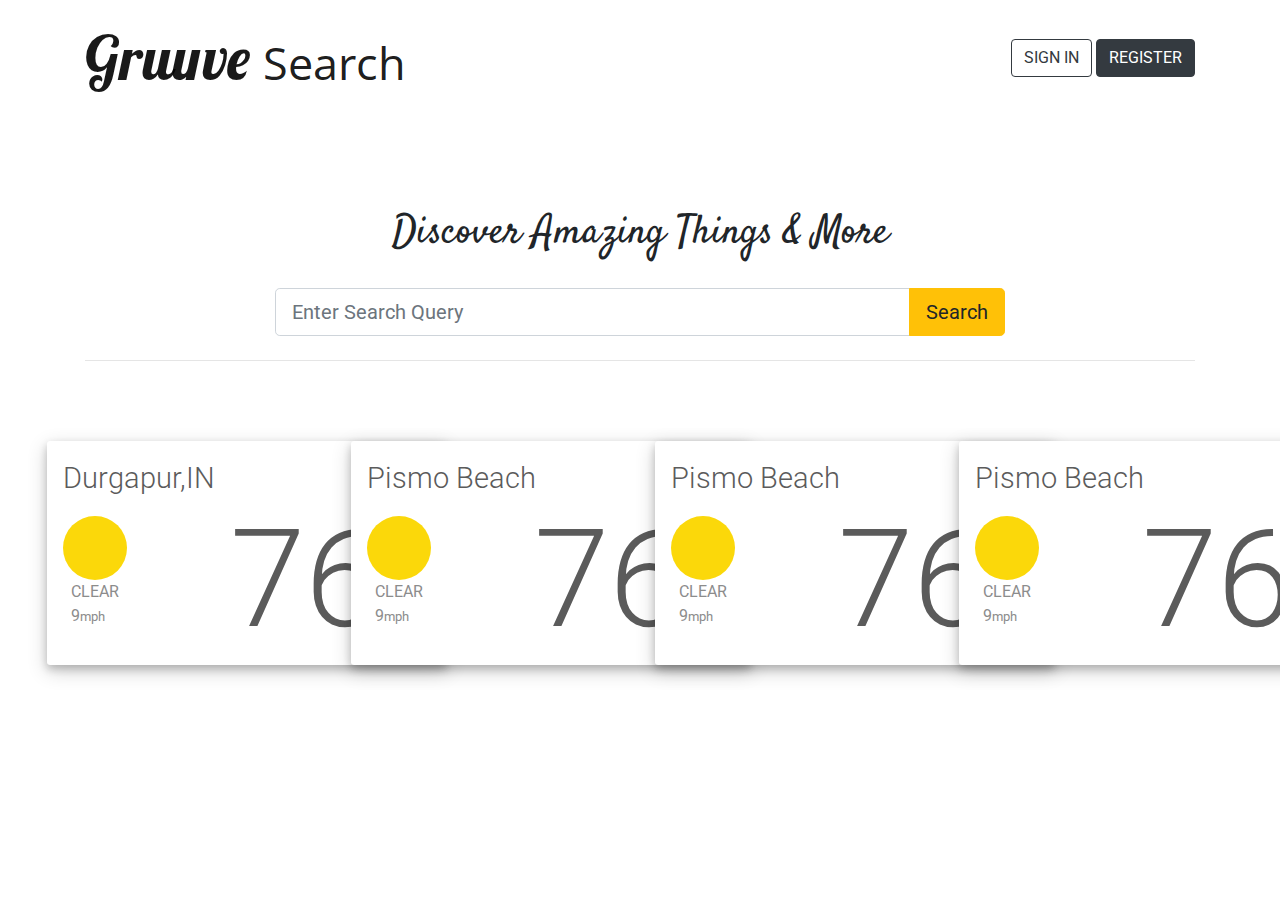
<file: index.html>
<!DOCTYPE html>
  <html>
    <head>
            <meta charset="utf-8">
      <!--<link href="https://fonts.googleapis.com/icon?family=Material+Icons" rel="stylesheet">
      <link type="text/css" rel="stylesheet" href="css/materialize.min.css"  media="screen,projection"/>-->
      <link rel="stylesheet" href="css/bootstrap.css">
      <link rel="stylesheet" href="css/custom.css">

      <link href="https://fonts.googleapis.com/css?family=Francois+One" rel="stylesheet">
      <link href="https://fonts.googleapis.com/css?family=Open+Sans:300" rel="stylesheet">
      <link href="https://fonts.googleapis.com/css?family=Lobster" rel="stylesheet">
      <link href="https://fonts.googleapis.com/css?family=Satisfy" rel="stylesheet">


      <!--<meta name="viewport" content="width=device-width, initial-scale=1.0"/>-->
      <meta name="viewport" content="width=device-width, initial-scale=1, shrink-to-fit=no">
      <title>Gruuve</title>
    </head>

    <body>
    <script type="text/javascript" src="js/materialize.min.js"></script>

    <nav class="navbar navbar-light" style="background-color: transparent;">
        <div class="container">
        <a class="navbar-brand" href="#">
          <div class="temp">Gruuve

                <font class="subtag">Search</font>

          </div>
        </a>
        <div>
        <button class="btn btn-outline-dark" type="button">SIGN IN</button>
        <button type="button" class="btn btn-dark">REGISTER</button>
         </div>

        </div>
      </nav>

      <br>

      <div class="jumbotron" style="background-color: transparent;">
        <div class="container">
          <center><font style="font-family: 'Satisfy', cursive; font-size: 40px">Discover Amazing Things & More</font></center>
          
          <br>
       
          <center>
            <div class="row">
              <div class="col-2"></div>
              <div class="col-8">

                <div class="input-group input-group-lg">
                    <input type="text" class="form-control" placeholder="Enter Search Query">
                    <div class="input-group-append">
                      <button class="btn btn-warning" type="button" id="search">Search</button>
                    </div>
                  </div>
                  </div>

                  <div class="col-2"></div>


                </div>

          </center>

          <hr class="my-4">
          <br>
        
        </div>


        <div class="container-fluid">

          <div class="row">
            

            <div class="col-xl-3">

              <!--Weather card Start-->
        
              <link href='https://fonts.googleapis.com/css?family=Roboto:400,300' rel='stylesheet' type='text/css'>
              <div class="card1">
                <span class="city1">Durgapur,IN</span>
                  <br>
                <div class="sun1"></div>
                <span class="temp1">76&#176;</span>
                <span>
                  <ul class="variations1">
                    <li>CLEAR</li>
                    <li><span class="speed1">9<span class="mph1">mph</span></span></li>
                  </ul>
                </span>
               
              </div>
    
              <!--Weather card end-->

              </div>



























              <div class="col-xl-3">

                  <!--Weather card Start-->
            
                  <link href='https://fonts.googleapis.com/css?family=Roboto:400,300' rel='stylesheet' type='text/css'>
                  <div class="card1">
                    <span class="city1">Pismo Beach</span>
                      <br>
                    <div class="sun1"></div>
                    <span class="temp1">76&#176;</span>
                    <span>
                      <ul class="variations1">
                        <li>CLEAR</li>
                        <li><span class="speed1">9<span class="mph1">mph</span></span></li>
                      </ul>
                    </span>
                   
                  </div>
        
                  <!--Weather card end-->
    
                  </div>































                  <div class="col-xl-3">

                      <!--Weather card Start-->
                
                      <link href='https://fonts.googleapis.com/css?family=Roboto:400,300' rel='stylesheet' type='text/css'>
                      <div class="card1">
                        <span class="city1">Pismo Beach</span>
                          <br>
                        <div class="sun1"></div>
                        <span class="temp1">76&#176;</span>
                        <span>
                          <ul class="variations1">
                            <li>CLEAR</li>
                            <li><span class="speed1">9<span class="mph1">mph</span></span></li>
                          </ul>
                        </span>
                       
                      </div>
            
                      <!--Weather card end-->
        
                      </div>








                      <div class="col-xl-3">

                          <!--Weather card Start-->
                    
                          <link href='https://fonts.googleapis.com/css?family=Roboto:400,300' rel='stylesheet' type='text/css'>
                          <div class="card1">
                            <span class="city1">Pismo Beach</span>
                              <br>
                            <div class="sun1"></div>
                            <span class="temp1">76&#176;</span>
                            <span>
                              <ul class="variations1">
                                <li>CLEAR</li>
                                <li><span class="speed1">9<span class="mph1">mph</span></span></li>
                              </ul>
                            </span>
                           
                          </div>
                
                          <!--Weather card end-->
            
                          </div>








                          

              </div>
              
        </div>


        
        </div>
        
        </div>

      </div>

    </body>
  </html>
</file>
<file: css/custom.css>
.temp {
    /*font-family: 'Francois One', sans-serif;*/
    font-size: 60px;
    font-family: 'Lobster', cursive;
}

.subtag {
    font-family: 'Open Sans', sans-serif;
    font-size: 45px;
}

body {
    background: url("https://raw.githubusercontent.com/Gruuve/engine-homepage/master/images/backimg1.png");
    background-position: absolute; 
    background-repeat: no-repeat;
    background-size: cover;
    background-attachment: fixed;
 }




  .clear1 {
    clear:both;
  }
  .card1 {
    width:25em;
    height: 14em;
    background: #fff;
    margin:2em auto;
    border-radius: .2em;
    padding-top:1em;
    padding-left: 1em;
    padding-right:1em;
    box-shadow: 0 4px 8px 0 rgba(0, 0, 0, 0.2), 0 6px 20px 0 rgba(0, 0, 0, 0.19);
  }
  .city1 {
    font-family: Roboto;
    font-weight: 300;
    font-size: 1.8em;
    color:#5b5b5b;
  }
  .menu1 {
    float: right;
    font-family: Roboto;
    font-size:.5em;
    color:#5b5b5b;
    margin-top:-.09em;
    margin-right:-2em;
    list-style:square;
  }
  .sun1 {
    width:4em;
    height:4em;
    border-radius: 2.5em;
    background: #FBD80A;
    margin-top: 1em;
  }
  .temp1 {
    float:right;
    font-family:Roboto;
    font-weight: 300;
    font-size: 8.5em;
    margin-top:-.75em;
    color:#5b5b5b;
  }
  .variations1 {
    font-family:Roboto;
    font-wight:300;
    color:#8c8c8c;
    list-style:none;
    margin-left:-2em;
  }
  .mph1 {
     font-size:.8em;
  }
  .speed:before1 {
    content:url('https://i.imgur.com/luN0Jmq.png');
  }
  .forecast1 {
    width:100%;
    margin:0 auto;
  }
  .day1 {
    display:block;
    width: 21.5%;
    height:9em;
    float:left;
    margin: 0 .375em .5em;
    text-align:center;
    font-family:Roboto;
    color: #5b5b5b;
    border-right:.1em solid #d9d9d9;
    line-height: 2;
  }
  .fri1 {
    border-right:none;
  }
  .highTemp1 {
    font-weight:bold;
  }
  .lowTemp1 {
    color: #8c8c8c;
  }
  .cloudy1 {
    content: url('https://i.imgur.com/0PIYfV8.png');
  }
  .sunny1 {
    content: url('https://i.imgur.com/RdBr2SD.png');
  }
</file>
